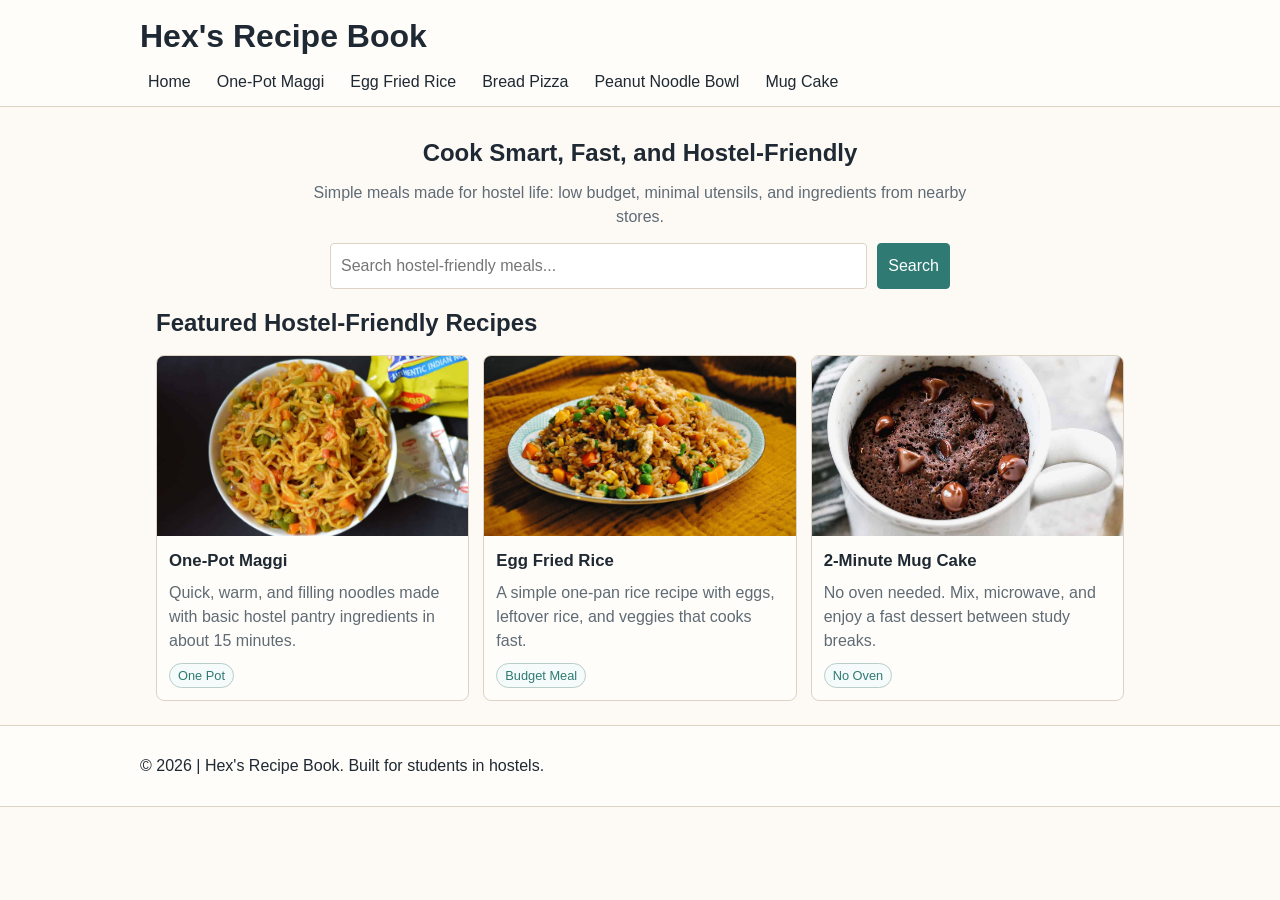
<file: index.html>
<!DOCTYPE html>
<html lang="en">
<head>
	<meta charset="UTF-8">
	<meta name="viewport" content="width=device-width, initial-scale=1.0">
	<title>Hex's Recipe Book | Home</title>
	<link rel="stylesheet" href="css/styles.css">
</head>
<body>
	<header>
		<div class="container topbar">
			<h1 class="logo">Hex's Recipe Book</h1>
			<nav aria-label="Main navigation">
				<ul>
					<li><a href="index.html">Home</a></li>
					<li><a href="one-pot-maggi.html">One-Pot Maggi</a></li>
					<li><a href="egg-fried-rice.html">Egg Fried Rice</a></li>
					<li><a href="bread-pizza.html">Bread Pizza</a></li>
					<li><a href="peanut-noodle-bowl.html">Peanut Noodle Bowl</a></li>
					<li><a href="mug-cake.html">Mug Cake</a></li>
				</ul>
			</nav>
		</div>
	</header>

	<main class="container">
		<section class="hero" aria-labelledby="hero-heading">
			<h2 id="hero-heading">Cook Smart, Fast, and Hostel-Friendly</h2>
			<p>
				Simple meals made for hostel life: low budget, minimal utensils, and ingredients from nearby stores.
			</p>
			<form class="search-area" role="search" aria-label="Hostel-friendly recipe search" action="#">
				<input
					type="search"
					name="search"
					placeholder="Search hostel-friendly meals..."
					aria-label="Search hostel-friendly recipes"
				>
				<button type="button" aria-label="Search">Search</button>
			</form>
		</section>

		<section aria-labelledby="featured-recipes">
			<h2 class="section-title" id="featured-recipes">Featured Hostel-Friendly Recipes</h2>
			<div class="recipes-grid">
				<a href="one-pot-maggi.html" class="recipe-card-link">
					<article class="recipe-card">
						<img src="images/one-pot-maggi.jpg" alt="Bowl of hot noodles">
						<div class="recipe-content">
							<h3>One-Pot Maggi</h3>
							<p>Quick, warm, and filling noodles made with basic hostel pantry ingredients in about 15 minutes.</p>
							<span class="tag">One Pot</span>
						</div>
					</article>
				</a>

				<a href="egg-fried-rice.html" class="recipe-card-link">
					<article class="recipe-card">
						<img src="images/egg-fried-rice.jpg" alt="Plate of egg fried rice">
						<div class="recipe-content">
							<h3>Egg Fried Rice</h3>
							<p>A simple one-pan rice recipe with eggs, leftover rice, and veggies that cooks fast.</p>
							<span class="tag">Budget Meal</span>
						</div>
					</article>
				</a>

				<a href="mug-cake.html" class="recipe-card-link">
					<article class="recipe-card">
						<img src="images/mug-cake.jpg" alt="Chocolate mug cake">
						<div class="recipe-content">
							<h3>2-Minute Mug Cake</h3>
							<p>No oven needed. Mix, microwave, and enjoy a fast dessert between study breaks.</p>
							<span class="tag">No Oven</span>
						</div>
					</article>
				</a>
			</div>
		</section>
	</main>

	<footer>
		<div class="container footer-inner">
			<p>&copy; 2026 | Hex's Recipe Book. Built for students in hostels.</p>
		</div>
	</footer>
</body>
</html>
</file>
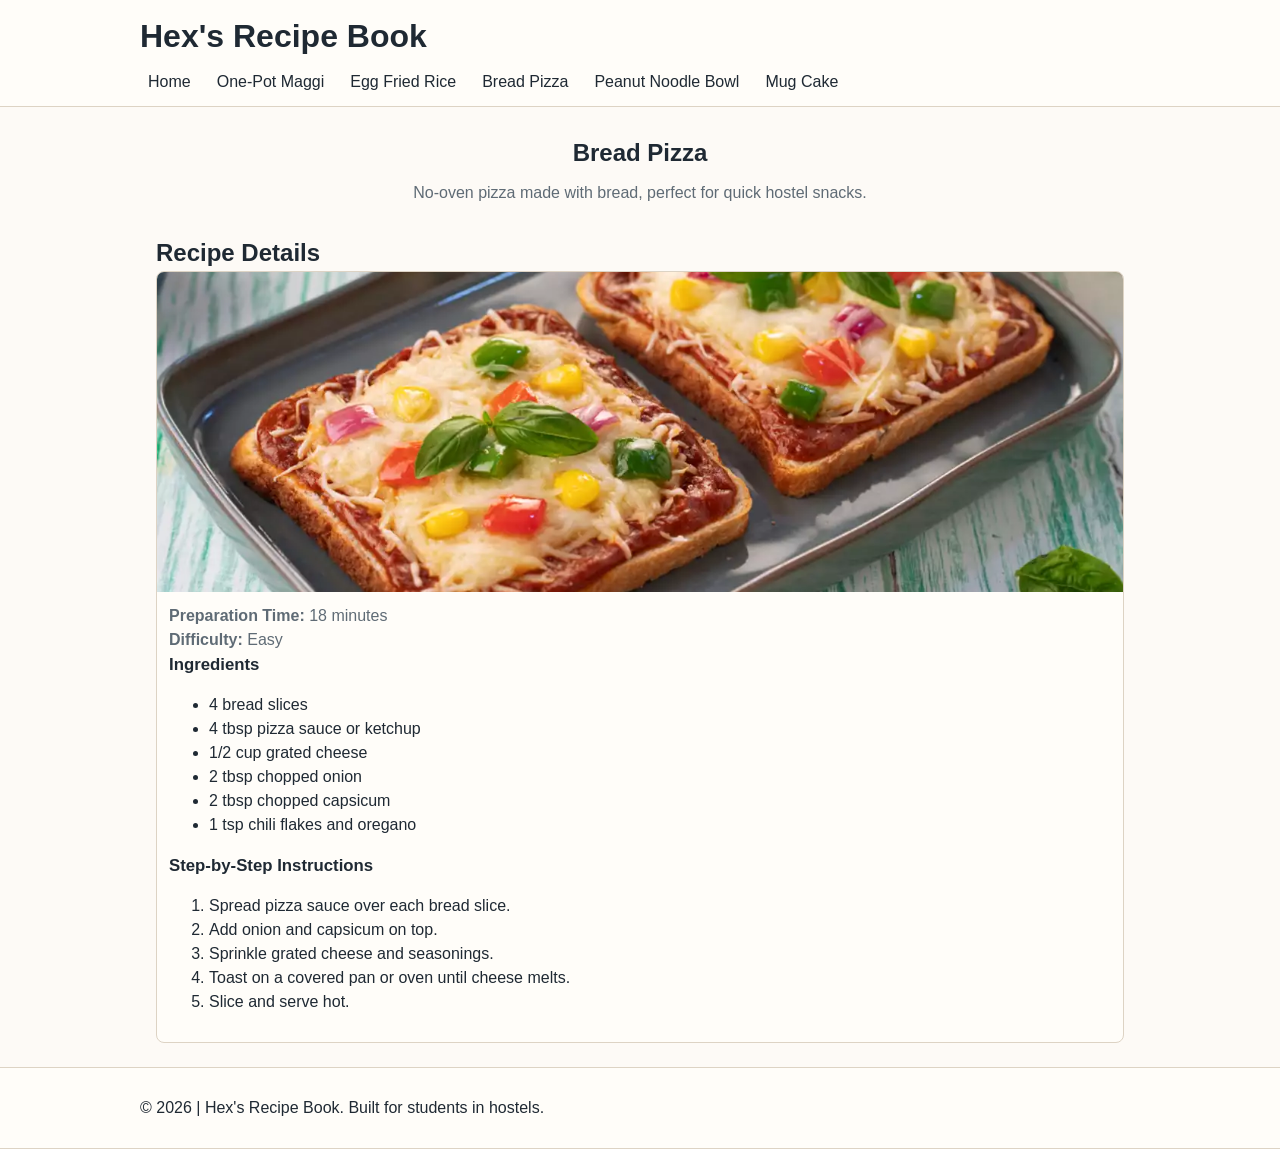
<file: bread-pizza.html>
<!DOCTYPE html>
<html lang="en">
<head>
	<meta charset="UTF-8">
	<meta name="viewport" content="width=device-width, initial-scale=1.0">
	<title>Hex's Recipe Book | Bread Pizza</title>
	<link rel="stylesheet" href="css/styles.css">
</head>
<body>
	<header>
		<div class="container topbar">
			<h1 class="logo">Hex's Recipe Book</h1>
			<nav aria-label="Main navigation">
				<ul>
					<li><a href="index.html">Home</a></li>
					<li><a href="one-pot-maggi.html">One-Pot Maggi</a></li>
					<li><a href="egg-fried-rice.html">Egg Fried Rice</a></li>
					<li><a href="bread-pizza.html">Bread Pizza</a></li>
					<li><a href="peanut-noodle-bowl.html">Peanut Noodle Bowl</a></li>
					<li><a href="mug-cake.html">Mug Cake</a></li>
				</ul>
			</nav>
		</div>
	</header>

	<main class="container">
		<section class="hero" aria-labelledby="recipe-heading">
			<h2 id="recipe-heading">Bread Pizza</h2>
			<p>No-oven pizza made with bread, perfect for quick hostel snacks.</p>
		</section>

		<section aria-labelledby="recipe-details">
			<h2 class="section-title" id="recipe-details">Recipe Details</h2>
			<article class="recipe-card recipe-detail-card">
				<img src="images/bread-pizza.webp" alt="Bread pizza slices with toppings">
				<div class="recipe-content">
					<p><strong>Preparation Time:</strong> 18 minutes</p>
					<p><strong>Difficulty:</strong> Easy</p>
					<h3>Ingredients</h3>
					<ul>
						<li>4 bread slices</li>
						<li>4 tbsp pizza sauce or ketchup</li>
						<li>1/2 cup grated cheese</li>
						<li>2 tbsp chopped onion</li>
						<li>2 tbsp chopped capsicum</li>
						<li>1 tsp chili flakes and oregano</li>
					</ul>
					<h3>Step-by-Step Instructions</h3>
					<ol>
						<li>Spread pizza sauce over each bread slice.</li>
						<li>Add onion and capsicum on top.</li>
						<li>Sprinkle grated cheese and seasonings.</li>
						<li>Toast on a covered pan or oven until cheese melts.</li>
						<li>Slice and serve hot.</li>
					</ol>
				</div>
			</article>
		</section>
	</main>

	<footer>
		<div class="container footer-inner">
			<p>&copy; 2026 | Hex's Recipe Book. Built for students in hostels.</p>
		</div>
	</footer>
</body>
</html>
</file>
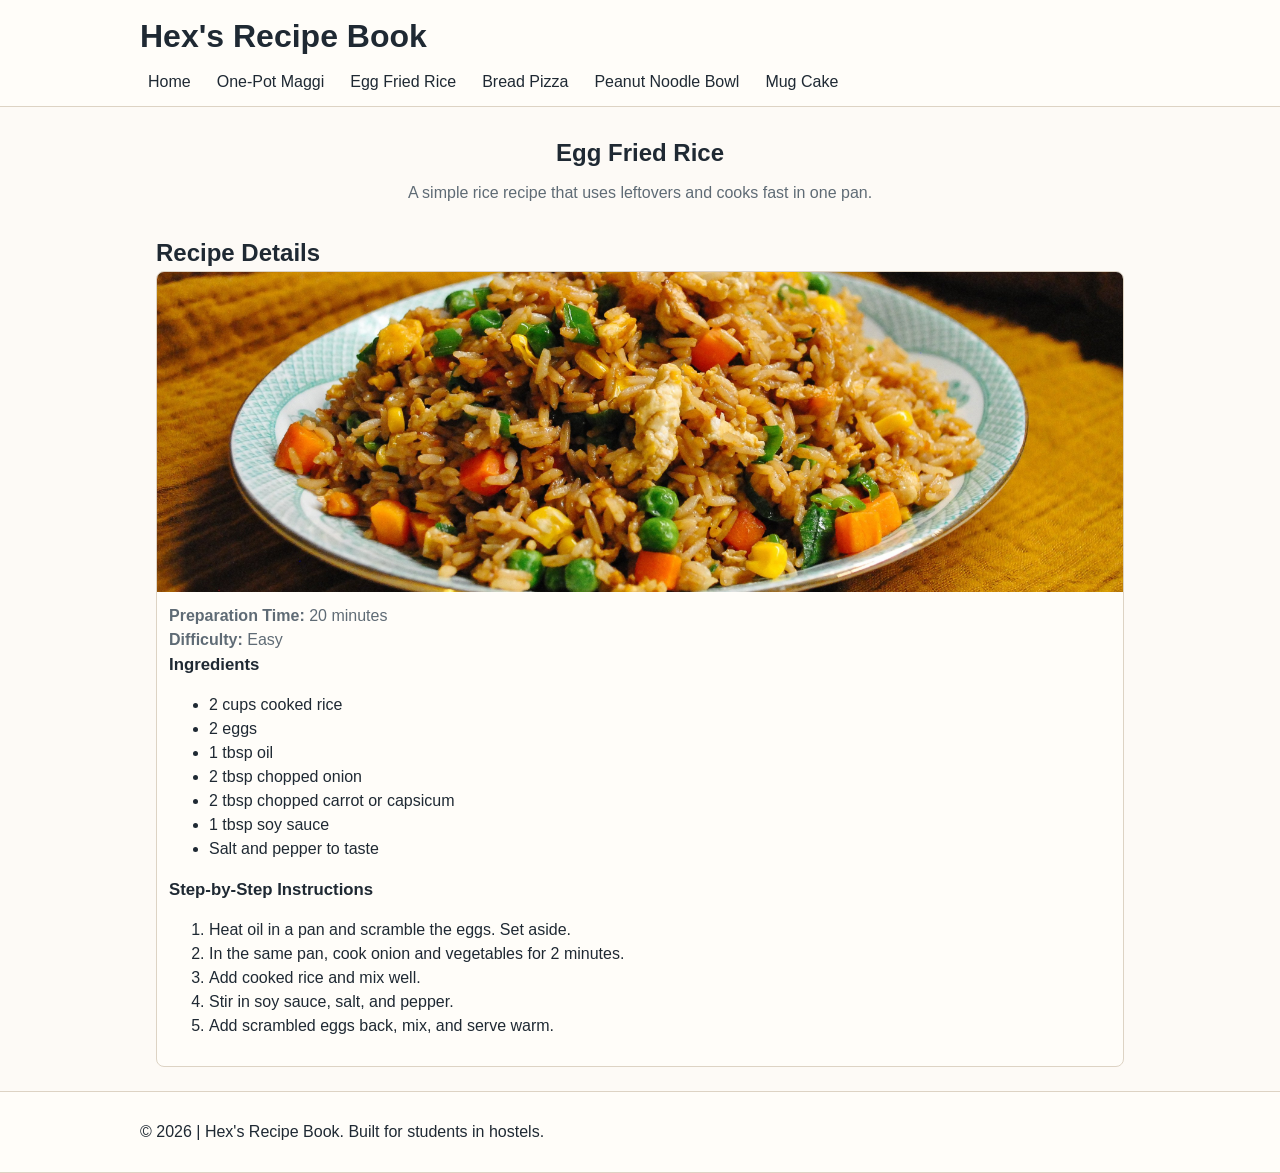
<file: egg-fried-rice.html>
<!DOCTYPE html>
<html lang="en">
<head>
	<meta charset="UTF-8">
	<meta name="viewport" content="width=device-width, initial-scale=1.0">
	<title>Hex's Recipe Book | Egg Fried Rice</title>
	<link rel="stylesheet" href="css/styles.css">
</head>
<body>
	<header>
		<div class="container topbar">
			<h1 class="logo">Hex's Recipe Book</h1>
			<nav aria-label="Main navigation">
				<ul>
					<li><a href="index.html">Home</a></li>
					<li><a href="one-pot-maggi.html">One-Pot Maggi</a></li>
					<li><a href="egg-fried-rice.html">Egg Fried Rice</a></li>
					<li><a href="bread-pizza.html">Bread Pizza</a></li>
					<li><a href="peanut-noodle-bowl.html">Peanut Noodle Bowl</a></li>
					<li><a href="mug-cake.html">Mug Cake</a></li>
				</ul>
			</nav>
		</div>
	</header>

	<main class="container">
		<section class="hero" aria-labelledby="recipe-heading">
			<h2 id="recipe-heading">Egg Fried Rice</h2>
			<p>A simple rice recipe that uses leftovers and cooks fast in one pan.</p>
		</section>

		<section aria-labelledby="recipe-details">
			<h2 class="section-title" id="recipe-details">Recipe Details</h2>
			<article class="recipe-card recipe-detail-card">
				<img src="images/egg-fried-rice.jpg" alt="Plate of egg fried rice">
				<div class="recipe-content">
					<p><strong>Preparation Time:</strong> 20 minutes</p>
					<p><strong>Difficulty:</strong> Easy</p>
					<h3>Ingredients</h3>
					<ul>
						<li>2 cups cooked rice</li>
						<li>2 eggs</li>
						<li>1 tbsp oil</li>
						<li>2 tbsp chopped onion</li>
						<li>2 tbsp chopped carrot or capsicum</li>
						<li>1 tbsp soy sauce</li>
						<li>Salt and pepper to taste</li>
					</ul>
					<h3>Step-by-Step Instructions</h3>
					<ol>
						<li>Heat oil in a pan and scramble the eggs. Set aside.</li>
						<li>In the same pan, cook onion and vegetables for 2 minutes.</li>
						<li>Add cooked rice and mix well.</li>
						<li>Stir in soy sauce, salt, and pepper.</li>
						<li>Add scrambled eggs back, mix, and serve warm.</li>
					</ol>
				</div>
			</article>
		</section>
	</main>

	<footer>
		<div class="container footer-inner">
			<p>&copy; 2026 | Hex's Recipe Book. Built for students in hostels.</p>
		</div>
	</footer>
</body>
</html>
</file>
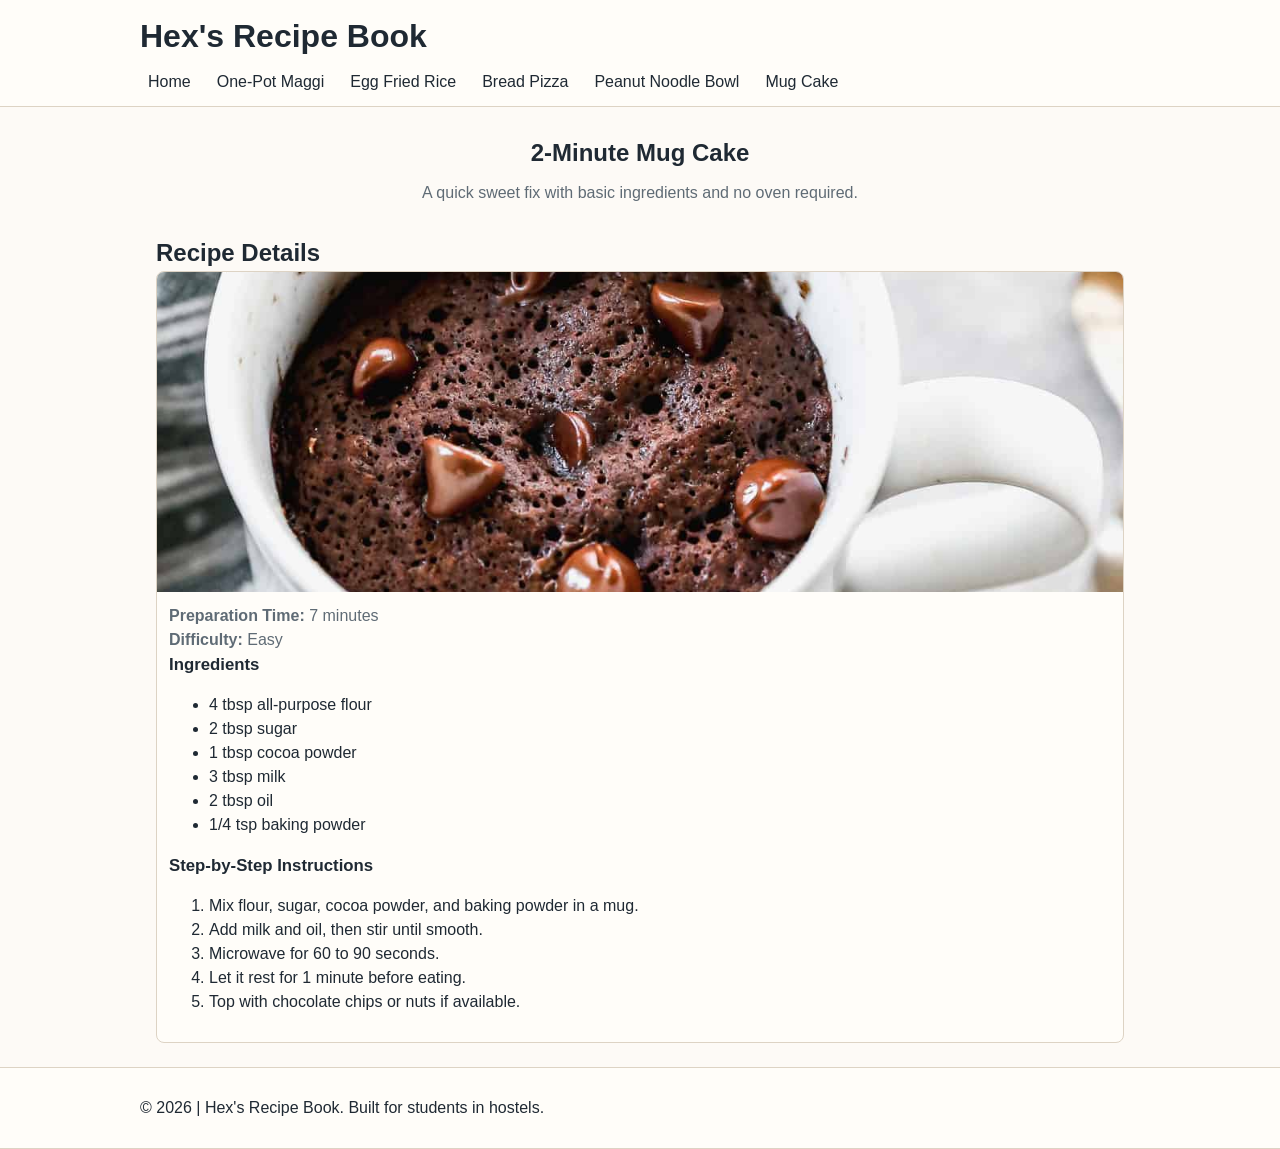
<file: mug-cake.html>
<!DOCTYPE html>
<html lang="en">
<head>
	<meta charset="UTF-8">
	<meta name="viewport" content="width=device-width, initial-scale=1.0">
	<title>Hex's Recipe Book | Mug Cake</title>
	<link rel="stylesheet" href="css/styles.css">
</head>
<body>
	<header>
		<div class="container topbar">
			<h1 class="logo">Hex's Recipe Book</h1>
			<nav aria-label="Main navigation">
				<ul>
					<li><a href="index.html">Home</a></li>
					<li><a href="one-pot-maggi.html">One-Pot Maggi</a></li>
					<li><a href="egg-fried-rice.html">Egg Fried Rice</a></li>
					<li><a href="bread-pizza.html">Bread Pizza</a></li>
					<li><a href="peanut-noodle-bowl.html">Peanut Noodle Bowl</a></li>
					<li><a href="mug-cake.html">Mug Cake</a></li>
				</ul>
			</nav>
		</div>
	</header>

	<main class="container">
		<section class="hero" aria-labelledby="recipe-heading">
			<h2 id="recipe-heading">2-Minute Mug Cake</h2>
			<p>A quick sweet fix with basic ingredients and no oven required.</p>
		</section>

		<section aria-labelledby="recipe-details">
			<h2 class="section-title" id="recipe-details">Recipe Details</h2>
			<article class="recipe-card recipe-detail-card">
				<img src="images/mug-cake.jpg" alt="Chocolate mug cake">
				<div class="recipe-content">
					<p><strong>Preparation Time:</strong> 7 minutes</p>
					<p><strong>Difficulty:</strong> Easy</p>
					<h3>Ingredients</h3>
					<ul>
						<li>4 tbsp all-purpose flour</li>
						<li>2 tbsp sugar</li>
						<li>1 tbsp cocoa powder</li>
						<li>3 tbsp milk</li>
						<li>2 tbsp oil</li>
						<li>1/4 tsp baking powder</li>
					</ul>
					<h3>Step-by-Step Instructions</h3>
					<ol>
						<li>Mix flour, sugar, cocoa powder, and baking powder in a mug.</li>
						<li>Add milk and oil, then stir until smooth.</li>
						<li>Microwave for 60 to 90 seconds.</li>
						<li>Let it rest for 1 minute before eating.</li>
						<li>Top with chocolate chips or nuts if available.</li>
					</ol>
				</div>
			</article>
		</section>
	</main>

	<footer>
		<div class="container footer-inner">
			<p>&copy; 2026 | Hex's Recipe Book. Built for students in hostels.</p>
		</div>
	</footer>
</body>
</html>
</file>
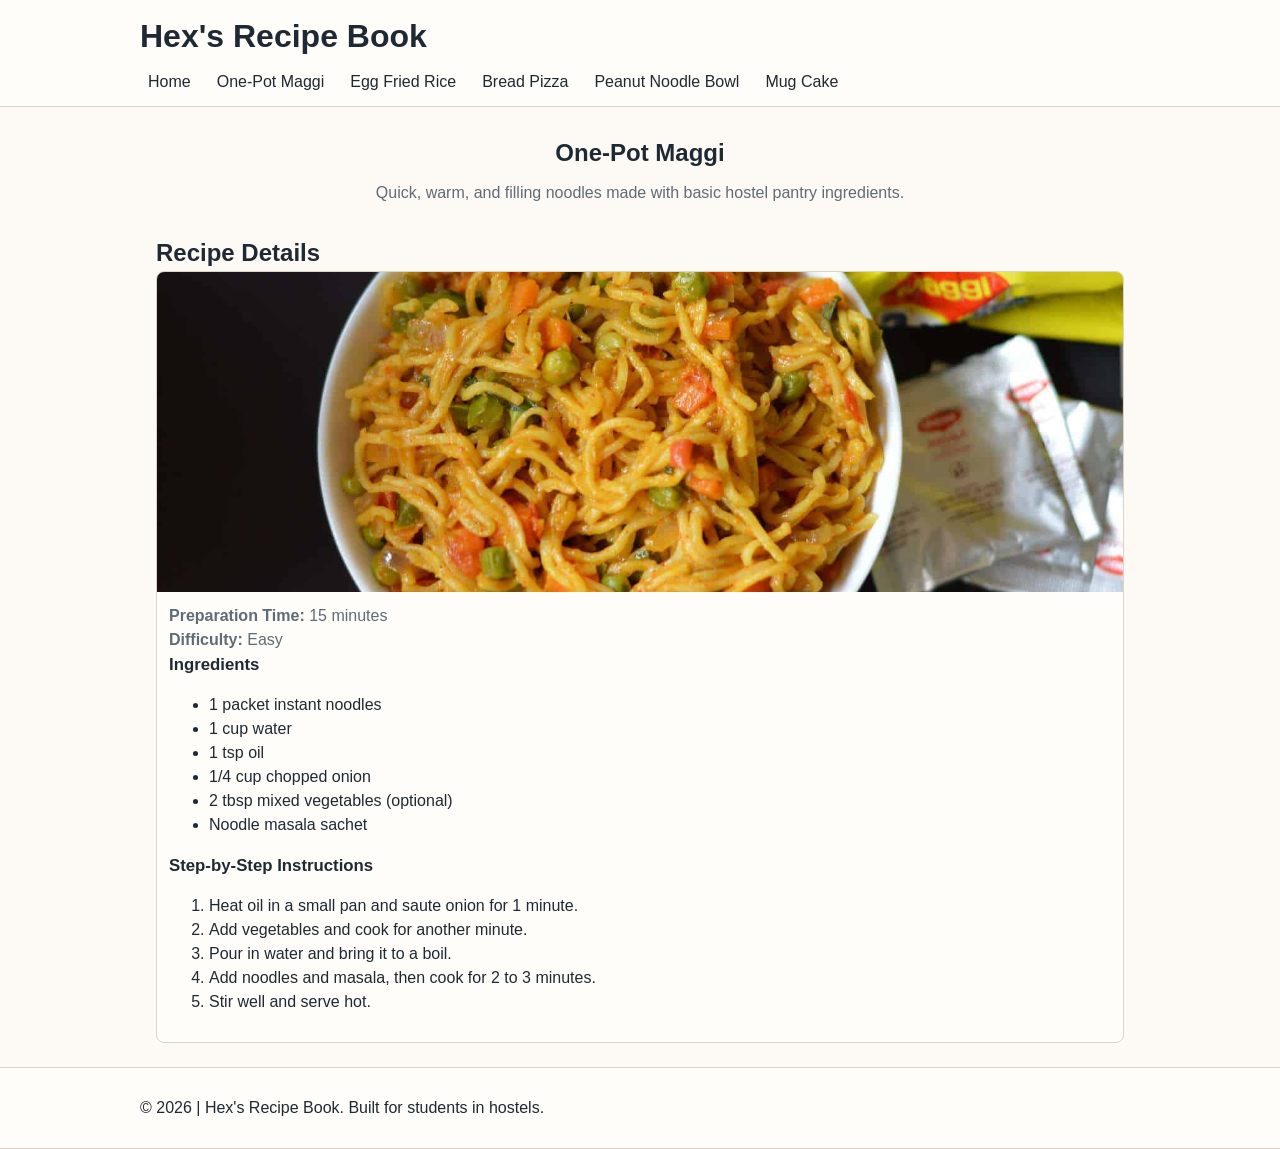
<file: one-pot-maggi.html>
<!DOCTYPE html>
<html lang="en">
<head>
	<meta charset="UTF-8">
	<meta name="viewport" content="width=device-width, initial-scale=1.0">
	<title>Hex's Recipe Book | One-Pot Maggi</title>
	<link rel="stylesheet" href="css/styles.css">
</head>
<body>
	<header>
		<div class="container topbar">
			<h1 class="logo">Hex's Recipe Book</h1>
			<nav aria-label="Main navigation">
				<ul>
					<li><a href="index.html">Home</a></li>
					<li><a href="one-pot-maggi.html">One-Pot Maggi</a></li>
					<li><a href="egg-fried-rice.html">Egg Fried Rice</a></li>
					<li><a href="bread-pizza.html">Bread Pizza</a></li>
					<li><a href="peanut-noodle-bowl.html">Peanut Noodle Bowl</a></li>
					<li><a href="mug-cake.html">Mug Cake</a></li>
				</ul>
			</nav>
		</div>
	</header>

	<main class="container">
		<section class="hero" aria-labelledby="recipe-heading">
			<h2 id="recipe-heading">One-Pot Maggi</h2>
			<p>Quick, warm, and filling noodles made with basic hostel pantry ingredients.</p>
		</section>

		<section aria-labelledby="recipe-details">
			<h2 class="section-title" id="recipe-details">Recipe Details</h2>
			<article class="recipe-card recipe-detail-card">
				<img src="images/one-pot-maggi.jpg" alt="Bowl of hot noodles">
				<div class="recipe-content">
					<p><strong>Preparation Time:</strong> 15 minutes</p>
					<p><strong>Difficulty:</strong> Easy</p>
					<h3>Ingredients</h3>
					<ul>
						<li>1 packet instant noodles</li>
						<li>1 cup water</li>
						<li>1 tsp oil</li>
						<li>1/4 cup chopped onion</li>
						<li>2 tbsp mixed vegetables (optional)</li>
						<li>Noodle masala sachet</li>
					</ul>
					<h3>Step-by-Step Instructions</h3>
					<ol>
						<li>Heat oil in a small pan and saute onion for 1 minute.</li>
						<li>Add vegetables and cook for another minute.</li>
						<li>Pour in water and bring it to a boil.</li>
						<li>Add noodles and masala, then cook for 2 to 3 minutes.</li>
						<li>Stir well and serve hot.</li>
					</ol>
				</div>
			</article>
		</section>
	</main>

	<footer>
		<div class="container footer-inner">
			<p>&copy; 2026 | Hex's Recipe Book. Built for students in hostels.</p>
		</div>
	</footer>
</body>
</html>
</file>
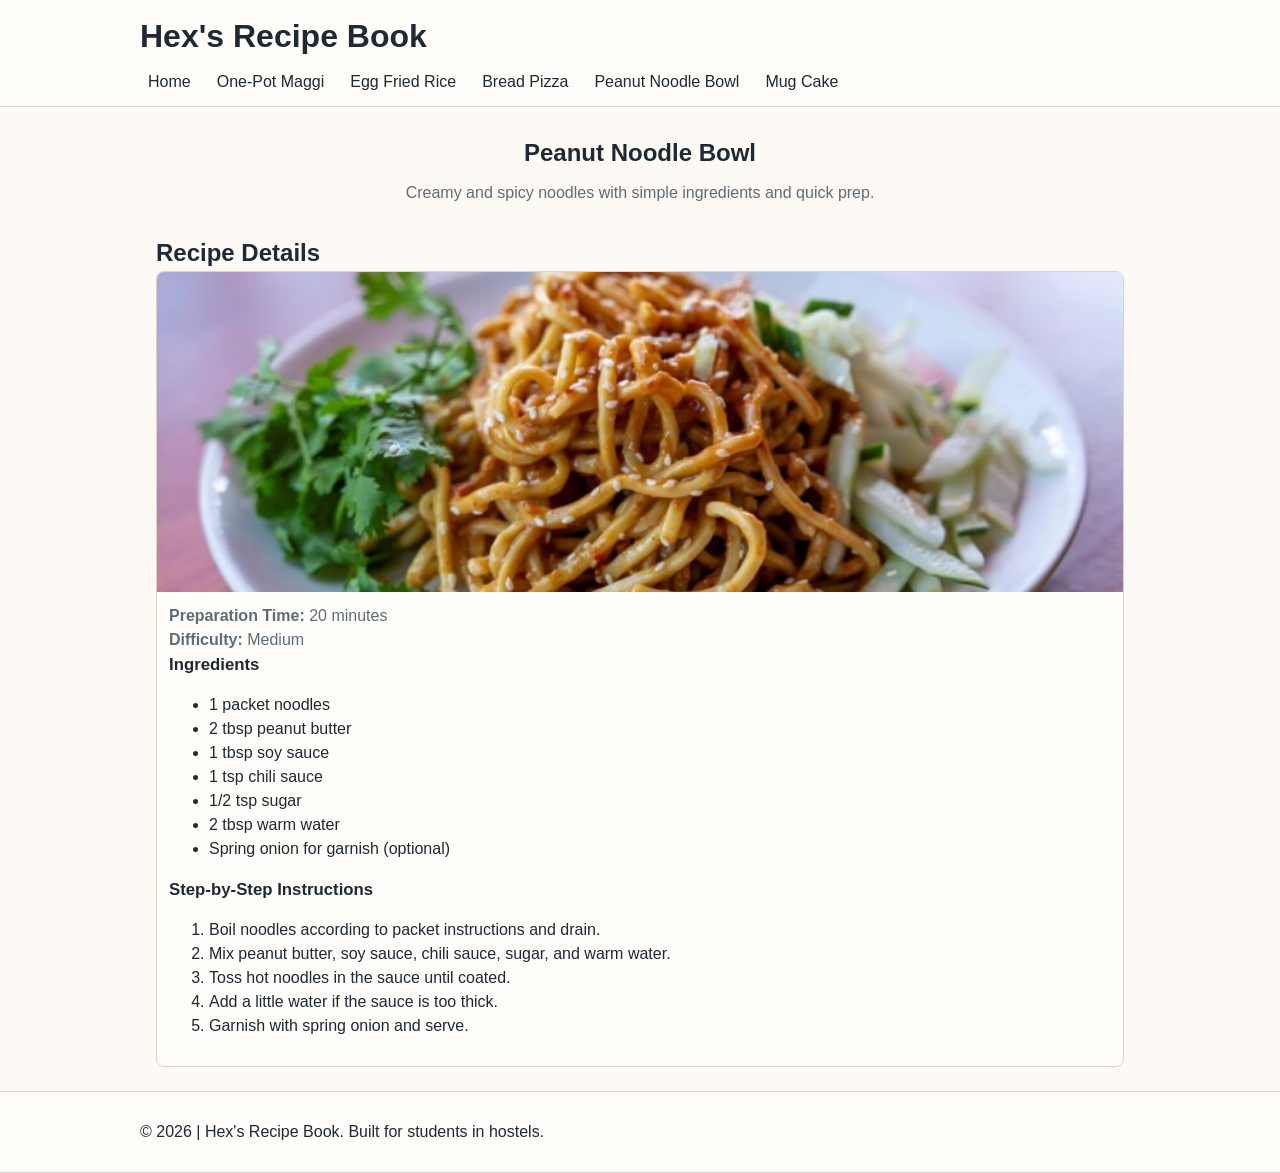
<file: peanut-noodle-bowl.html>
<!DOCTYPE html>
<html lang="en">
<head>
	<meta charset="UTF-8">
	<meta name="viewport" content="width=device-width, initial-scale=1.0">
	<title>Hex's Recipe Book | Peanut Noodle Bowl</title>
	<link rel="stylesheet" href="css/styles.css">
</head>
<body>
	<header>
		<div class="container topbar">
			<h1 class="logo">Hex's Recipe Book</h1>
			<nav aria-label="Main navigation">
				<ul>
					<li><a href="index.html">Home</a></li>
					<li><a href="one-pot-maggi.html">One-Pot Maggi</a></li>
					<li><a href="egg-fried-rice.html">Egg Fried Rice</a></li>
					<li><a href="bread-pizza.html">Bread Pizza</a></li>
					<li><a href="peanut-noodle-bowl.html">Peanut Noodle Bowl</a></li>
					<li><a href="mug-cake.html">Mug Cake</a></li>
				</ul>
			</nav>
		</div>
	</header>

	<main class="container">
		<section class="hero" aria-labelledby="recipe-heading">
			<h2 id="recipe-heading">Peanut Noodle Bowl</h2>
			<p>Creamy and spicy noodles with simple ingredients and quick prep.</p>
		</section>

		<section aria-labelledby="recipe-details">
			<h2 class="section-title" id="recipe-details">Recipe Details</h2>
			<article class="recipe-card recipe-detail-card">
				<img src="images/peanut-noodle-bowl.jpg" alt="Noodle bowl with peanut sauce">
				<div class="recipe-content">
					<p><strong>Preparation Time:</strong> 20 minutes</p>
					<p><strong>Difficulty:</strong> Medium</p>
					<h3>Ingredients</h3>
					<ul>
						<li>1 packet noodles</li>
						<li>2 tbsp peanut butter</li>
						<li>1 tbsp soy sauce</li>
						<li>1 tsp chili sauce</li>
						<li>1/2 tsp sugar</li>
						<li>2 tbsp warm water</li>
						<li>Spring onion for garnish (optional)</li>
					</ul>
					<h3>Step-by-Step Instructions</h3>
					<ol>
						<li>Boil noodles according to packet instructions and drain.</li>
						<li>Mix peanut butter, soy sauce, chili sauce, sugar, and warm water.</li>
						<li>Toss hot noodles in the sauce until coated.</li>
						<li>Add a little water if the sauce is too thick.</li>
						<li>Garnish with spring onion and serve.</li>
					</ol>
				</div>
			</article>
		</section>
	</main>

	<footer>
		<div class="container footer-inner">
			<p>&copy; 2026 | Hex's Recipe Book. Built for students in hostels.</p>
		</div>
	</footer>
</body>
</html>
</file>
<file: css/styles.css>
* { box-sizing: border-box; }

:root {
	--bg: #fdfaf6;
	--surface: #fffdf9;
	--text: #1f2933;
	--muted: #5f6b75;
	--border: #ddd3c4;
	--accent: #2f7a73;
	--accent-strong: #26635e;
	--accent-soft: #e6f3f1;
}

body {
	margin: 0;
	font-family: "Segoe UI", Arial, sans-serif;
	line-height: 1.5;
	color: var(--text);
	background: var(--bg);
}

.container { max-width: 1000px; margin: 0 auto; padding: 0 16px; }
header, footer { background: var(--surface); border-bottom: 1px solid var(--border); }
footer { border-top: 1px solid var(--border); margin-top: 24px; }

.topbar, .footer-inner, nav ul, .search-area {
	display: flex;
	gap: 10px;
	align-items: center;
	flex-wrap: wrap;
}

.topbar, .footer-inner { justify-content: space-between; padding: 12px 0; }
nav ul { margin: 0; padding: 0; list-style: none; }

.logo, .section-title, .hero h2 { margin: 0; }
.hero { text-align: center; padding: 28px 0 16px; }
.hero p { color: var(--muted); margin: 10px auto 14px; max-width: 680px; }

nav a {
	text-decoration: none;
	color: var(--text);
	padding: 6px 8px;
	border-radius: 4px;
}

nav a:hover, .search-area button:hover {
	background: var(--accent-soft);
}

.search-area { max-width: 620px; margin: 0 auto; }
.search-area input, .search-area button {
	padding: 10px;
	border: 1px solid var(--border);
	border-radius: 4px;
	font: inherit;
}

.search-area input { flex: 1; min-width: 220px; }
.search-area button {
	cursor: pointer;
	background: var(--accent);
	border-color: var(--accent);
	color: #ffffff;
}

.search-area button:hover {
	background: var(--accent-strong);
}

.recipes-grid {
	display: grid;
	grid-template-columns: repeat(3, 1fr);
	gap: 14px;
	margin: 14px 0;
}

.recipe-card-link {
	text-decoration: none;
	color: inherit;
	display: block;
	transition: transform 0.2s ease, box-shadow 0.2s ease;
}

.recipe-card-link:hover .recipe-card {
	box-shadow: 0 4px 12px rgba(0, 0, 0, 0.1);
	transform: translateY(-2px);
}

.recipe-card {
	background: var(--surface);
	border: 1px solid var(--border);
	border-radius: 8px;
	overflow: hidden;
}

.recipe-card img { width: 100%; height: 180px; object-fit: cover; display: block; }
.recipe-detail-card img { height: 320px; }
.recipe-content { padding: 12px; }
.recipe-content h3 { margin: 0 0 8px; font-size: 1.05rem; }
.recipe-content p { margin: 0; color: var(--muted); }

.tag {
	display: inline-block;
	margin-top: 10px;
	padding: 2px 8px;
	border: 1px solid #b9cec9;
	background: #f4fbfa;
	color: var(--accent);
	border-radius: 999px;
	font-size: 0.8rem;
}

@media (max-width: 760px) {
	.recipes-grid { grid-template-columns: repeat(2, 1fr); }
	.search-area { flex-direction: column; align-items: stretch; }
	.recipe-detail-card img { height: 260px; }
}

@media (max-width: 520px) {
	.container { padding: 0 12px; }
	.topbar { flex-direction: column; align-items: stretch; }
	nav ul { flex-direction: column; gap: 4px; }
	nav a { display: block; width: 100%; }
	.hero { padding: 20px 0 12px; }
	.hero h2 { font-size: 1.4rem; }
	.recipes-grid { grid-template-columns: 1fr; }
	.search-area input { min-width: 0; width: 100%; }
	.search-area button { width: 100%; }
	.recipe-detail-card img { height: 220px; }
}
</file>
